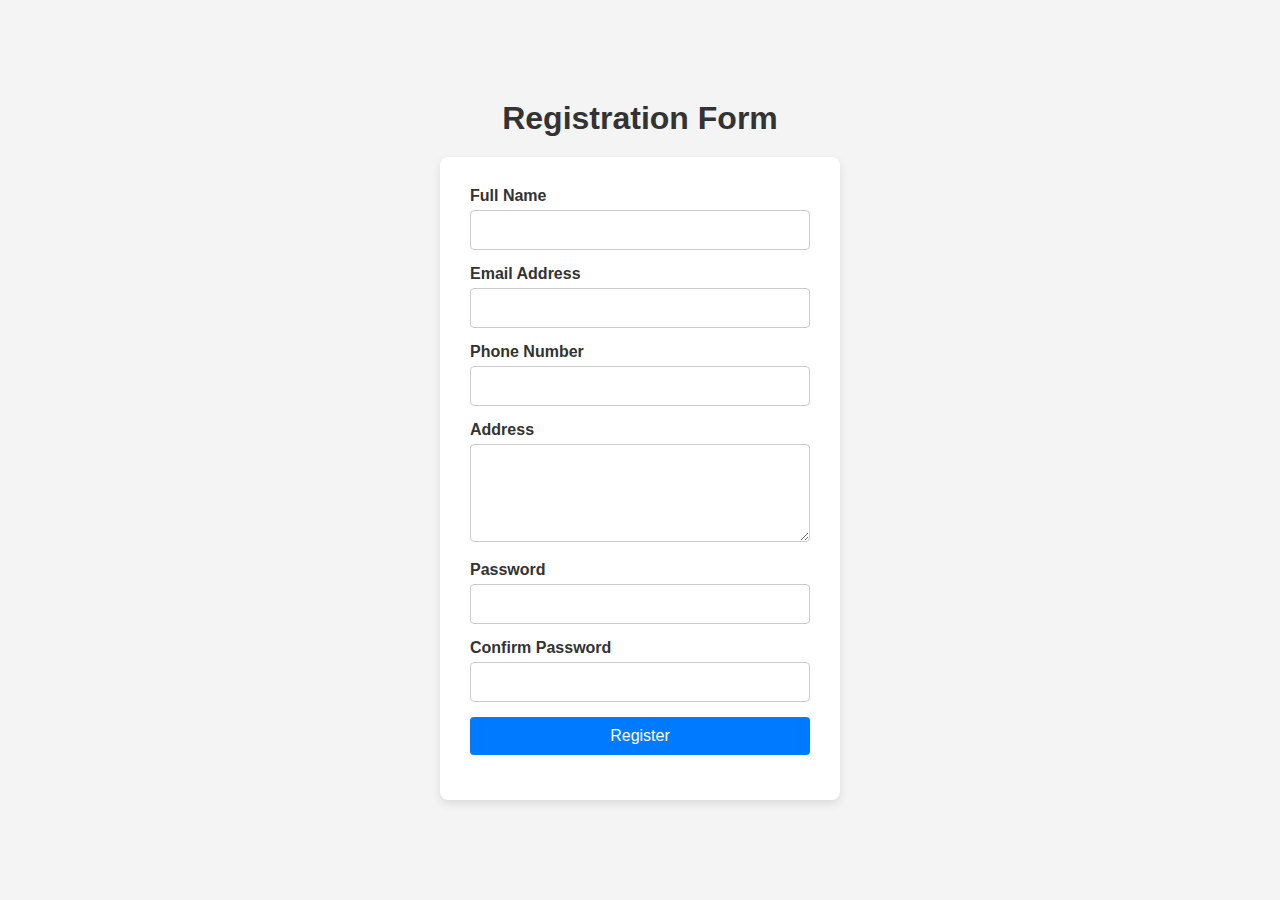
<file: index.html>
<!DOCTYPE html>
<html lang="en">
<head>
    <meta charset="UTF-8">
    <meta name="viewport" content="width=device-width, initial-scale=1.0">
    <title>Registration Form</title>
    <link rel="stylesheet" href="style.css">
</head>
<body>

    <!-- Heading for the form -->
    <h1 class="main-heading">Registration Form</h1>

    <div class="form-container">
        <form id="registrationForm">
            <div class="form-group">
                <label for="name">Full Name</label>
                <input type="text" id="name" name="name" required>
            </div>

            <div class="form-group">
                <label for="email">Email Address</label>
                <input type="email" id="email" name="email" required>
            </div>

            <div class="form-group">
                <label for="phone">Phone Number</label>
                <input type="tel" id="phone" name="phone" required>
            </div>

            <div class="form-group">
                <label for="address">Address</label>
                <textarea id="address" name="address" rows="4" required></textarea>
            </div>

            <div class="form-group">
                <label for="password">Password</label>
                <input type="password" id="password" name="password" required>
            </div>

            <div class="form-group">
                <label for="confirm-password">Confirm Password</label>
                <input type="password" id="confirm-password" name="confirm-password" required>
            </div>

            <div class="form-group">
                <button type="submit" class="submit-btn">Register</button>
            </div>
        </form>

        <div id="registrationDetails" class="details-container" style="display: none;">
            <h3>Registration Details</h3>
            <p><strong>Full Name:</strong> <span id="displayName"></span></p>
            <p><strong>Email:</strong> <span id="displayEmail"></span></p>
            <p><strong>Phone:</strong> <span id="displayPhone"></span></p>
            <p><strong>Address:</strong> <span id="displayAddress"></span></p>
        </div>
    </div>

    <script src="script.js"></script>

</body>
</html>
</file>
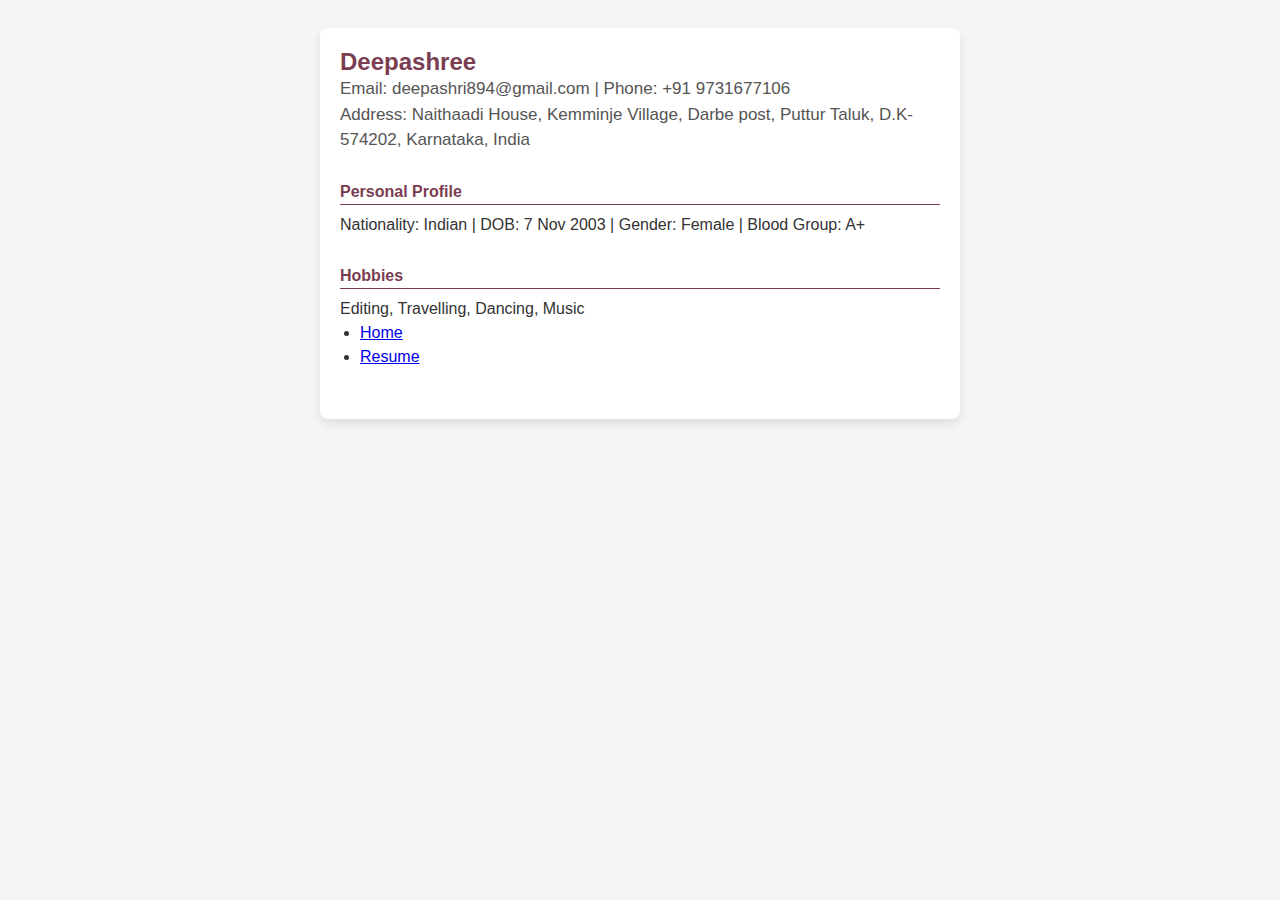
<file: biodata.html>
<!DOCTYPE html>
<html lang="en">
<head>
    <meta charset="UTF-8">
    <meta name="viewport" content="width=device-width, initial-scale=1.0">
    <title>Short Resume</title>
    <style>
        body {
            font-family: Arial, sans-serif;
            background-color: #f5f5f5;
            display: flex;
            justify-content: center;
            padding: 20px;
        }
        .container {
            width: 600px;
            background-color: #fff;
            border-radius: 8px;
            box-shadow: 0 4px 10px rgba(0, 0, 0, 0.1);
            padding: 20px;
            color: #333;
        }
        .header, .section {
            margin-bottom: 30px;
        }
        .header h1 {
            font-size: 24px;
            color: #7a3d51;
            margin: 0;
        }
        .header p {
            font-size: 17px;
            color: #555;
        }
        h2 {
            font-size: 16px;
            color: #7a3d51;
            border-bottom: 1px solid #7a3d51;
            padding-bottom: 3px;
            margin-bottom: 8px;
        }
        ul, p {
            font-size: 16px;
            margin: 0;
            line-height: 1.5;
        }
        ul {
            padding-left: 20px;
        }
    </style>
</head>
<body>
    <div class="container">
        <div class="header">
            <h1>  Deepashree </h1>
            <p>Email: deepashri894@gmail.com | Phone: +91 9731677106</p>
            <p>Address: Naithaadi House, Kemminje Village, Darbe post, Puttur Taluk, D.K-574202, Karnataka, India</p>
        </div>

        <div class="section">
            <h2>Personal Profile</h2>
            <p>Nationality: Indian | DOB: 7 Nov 2003 | Gender: Female | Blood Group: A+</p>
        </div>
        
        <div class="section">
            <h2>Hobbies</h2>
            <p>Editing, Travelling, Dancing, Music</p>
            <section class="links">
                    <ul>
                        <li><a href="index.html">Home</a></li>
                        <li><a href="resume.html">Resume</a></li>
                    </ul>
                </section>
        </div>
    </div>
</body>
</html>
</file>
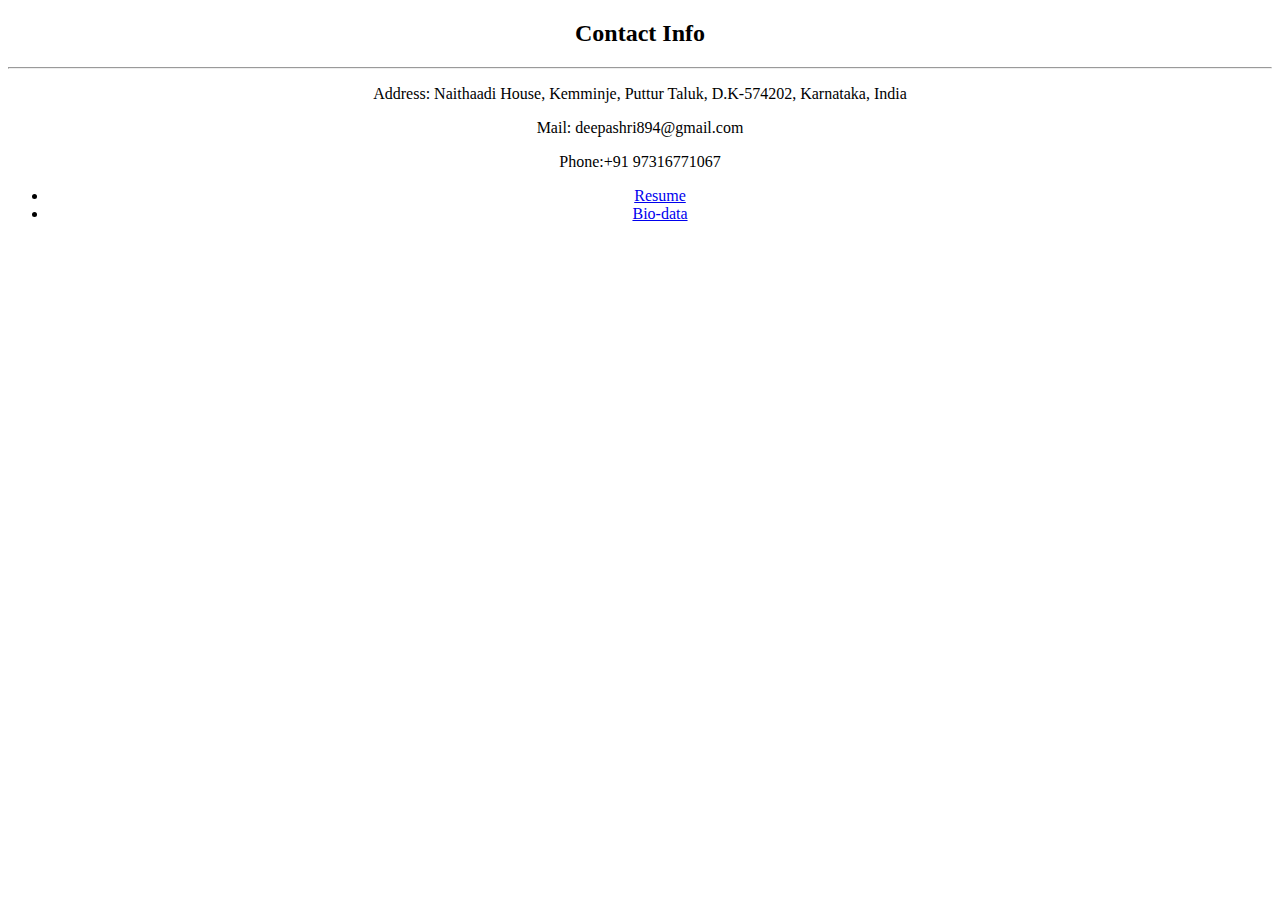
<file: contact.html>
<!DOCTYPE html>
<html lang="en">
<head>
    <meta charset="UTF-8">
    <meta name="viewport" content="width=device-width, initial-scale=1.0">
    <title>Contact details</title>
    <body>
        <center>
        <div class="container">
            <section class="contact-info">
                <h2>Contact Info</h2>
                <hr>
                <p><span class="label">Address:</span> Naithaadi House, Kemminje, Puttur Taluk, D.K-574202, Karnataka, India</p>
                <p><span class="label">Mail:</span> deepashri894@gmail.com</p>
                <p><span class="label">Phone:</span>+91 97316771067</p>
            </section>
            <section class="links">
                <ul>
                    <li><a href="resume.html">Resume</a></li>
                    <li><a href="biodata.html">Bio-data</a></li>
                    
                </ul>
            </section>
        </main>
    </div>
</center>
</body>
</html>
</file>
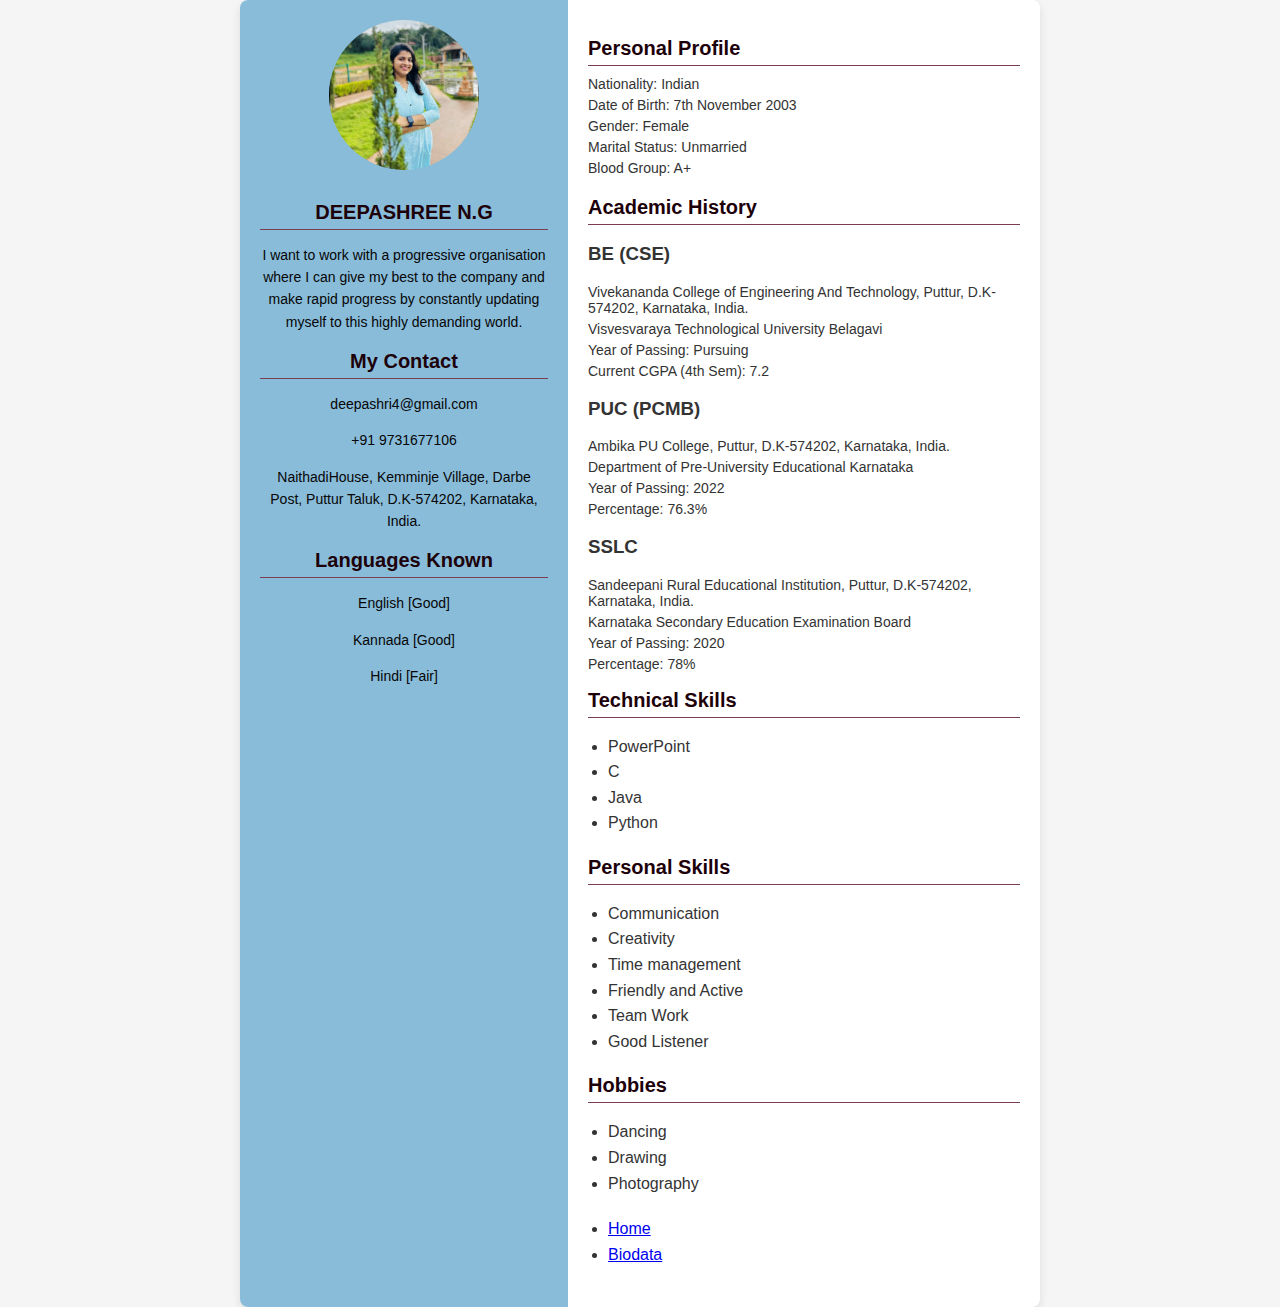
<file: resume.html>
<!DOCTYPE html>
<html lang="en">
<head>
    <meta charset="UTF-8">
    <meta name="viewport" content="width=device-width, initial-scale=1.0">
    <title>Resume</title>
    <style>
        body {
            font-family: Arial, sans-serif;
            margin: 0;
            padding: 0;
            display: flex;
            justify-content: center;
            background-color: #f5f5f5;
        }
        .container {
            width: 800px;
            background-color: #fff;
            border-radius: 8px;
            overflow: hidden;
            box-shadow: 0 4px 10px rgba(0, 0, 0, 0.1);
            display: flex;
        }
        .left-section {
            background-color: #89bcd9;
            color: rgb(6, 6, 6);
            padding: 20px;
            width: 40%;
            text-align: center;
        }
        .left-section img {
            width: 150px;
            height: 150px;
            border-radius: 50%;
            margin-bottom: 10px;
            object-fit: cover;
        }
        .left-section h1 {
            font-size: 24px;
            margin: 10px 0;
        }
        .left-section p {
            font-size: 14px;
            line-height: 1.6;
        }
        .right-section {
            padding: 20px;
            width: 60%;
            color: #333;
        }
        h2 {
            font-size: 20px;
            color: #1d010a;
            border-bottom: 1px solid #7a3d51;
            padding-bottom: 5px;
            margin-bottom: 10px;
        }
        .info {
            margin-bottom: 20px;
        }
        .info p {
            margin: 5px 0;
            font-size: 14px;
        }
        ul {
            padding-left: 20px;
        }
        ul li {
            font-size: 16px;
            line-height: 1.6;
        }
    </style>
</head>
<body>
    <div class="container">
        <div class="left-section">
            <img src="img.jpg" alt="Car Image">
            <h2>DEEPASHREE N.G</h2>
            <p>I want to work with a progressive organisation where I can give my best to the company and make rapid progress by constantly updating myself to this highly demanding world.</p>
            <h2>My Contact</h2>
            <p>deepashri4@gmail.com</p>
            <p>+91 9731677106</p>
            <p>NaithadiHouse, Kemminje Village, Darbe Post, Puttur Taluk, D.K-574202, Karnataka, India.</p>
            <h2>Languages Known</h2>
            <p>English [Good]</p>
            <p>Kannada [Good]</p>
            <p>Hindi [Fair]</p>
        </div>
        <div class="right-section">
            <div class="info">
                <h2>Personal Profile</h2>
                <p>Nationality: Indian</p>
                <p>Date of Birth: 7th November 2003</p>
                <p>Gender: Female</p>
                <p>Marital Status: Unmarried</p>
                <p>Blood Group: A+</p>
            </div>
            <div class="info">
                <h2>Academic History</h2>
                <h3>BE (CSE)</h3>
                <p>Vivekananda College of Engineering And Technology, Puttur, D.K-574202, Karnataka, India.</p>
                <p>Visvesvaraya Technological University Belagavi</p>
                <p>Year of Passing: Pursuing</p>
                <p>Current CGPA (4th Sem): 7.2</p>
                <h3>PUC (PCMB)</h3>
                <p>Ambika PU College, Puttur, D.K-574202, Karnataka, India.</p>
                <p>Department of Pre-University Educational Karnataka</p>
                <p>Year of Passing: 2022</p>
                <p>Percentage: 76.3%</p>
                <h3>SSLC</h3>
                <p>Sandeepani Rural Educational Institution, Puttur, D.K-574202, Karnataka, India.</p>
                <p>Karnataka Secondary Education Examination Board</p>
                <p>Year of Passing: 2020</p>
                <p>Percentage: 78%</p>
                <section class="links">
                    <div class="info">
                        <h2>Technical Skills</h2>
                        <ul>
                            <li>PowerPoint</li>
                            <li>C</li>
                            <li>Java</li>
                            <li>Python</li>
                        </ul>
                    </div>
                    <div class="info">
                        <h2>Personal Skills</h2>
                        <ul>
                            <li>Communication</li>
                            <li>Creativity</li>
                            <li>Time management</li>
                            <li>Friendly and Active</li>
                            <li>Team Work</li>
                            <li>Good Listener</li>
                        </ul>
                    </div>
                    <div class="info">
                        <h2>Hobbies</h2>
                        <ul>
                            <li>Dancing</li>
                            <li>Drawing</li>
                            <li>Photography</li>
                        </ul>
                    </div>
                   
                    <ul>
                        <li><a href="index.html">Home</a></li>
                        <li><a href="biodata.html">Biodata</a></li>
                    </ul>
                </section>
            </div>
        </div>
    </div>
</body>
</html>
</file>
<file: style.css>
/* Basic reset */
* {
    margin: 0;
    padding: 0;
    box-sizing: border-box;
}

/* Body Styling */
body {
    font-family: Arial, sans-serif;
    background-color: #f4f4f4;
    display: flex;
    justify-content: center; /* Centers horizontally */
    align-items: center;     /* Centers vertically */
    flex-direction: column;
    height: 100vh;           /* Full viewport height */
    padding: 20px;           /* Adds padding around the content */
}

/* Main Heading Styling */
.main-heading {
    font-size: 2rem;
    color: #333;
    text-align: center;
    margin-bottom: 20px;
    font-weight: bold;
    width: 100%;
}

/* Form Container */
.form-container {
    background-color: #fff;
    padding: 30px;
    border-radius: 8px;
    box-shadow: 0 4px 8px rgba(0, 0, 0, 0.1);
    width: 100%;
    max-width: 400px;        /* Centers content and limits max width */
}

/* Form Group */
.form-group {
    margin-bottom: 15px;
}

label {
    display: block;
    font-weight: bold;
    margin-bottom: 5px;
    color: #333;
}

input, textarea {
    width: 100%;
    padding: 10px;
    border: 1px solid #ccc;
    border-radius: 4px;
    font-size: 16px;
}

input:focus, textarea:focus {
    border-color: #007BFF;
    outline: none;
}

/* Button */
.submit-btn {
    width: 100%;
    padding: 10px;
    background-color: #007BFF;
    color: white;
    border: none;
    border-radius: 4px;
    font-size: 16px;
    cursor: pointer;
}

.submit-btn:hover {
    background-color: #0056b3;
}

/* Details Container */
.details-container {
    background-color: #f9f9f9;
    padding: 20px;
    border-radius: 8px;
    box-shadow: 0 2px 4px rgba(0, 0, 0, 0.1);
    width: 100%;
    max-width: 400px;
    margin-top: 20px;         /* Space between form and details */
    color: #333;
}

.details-container p {
    margin-bottom: 10px;
}

.details-container h3 {
    margin-bottom: 15px;
    color: #333;
}
</file>
